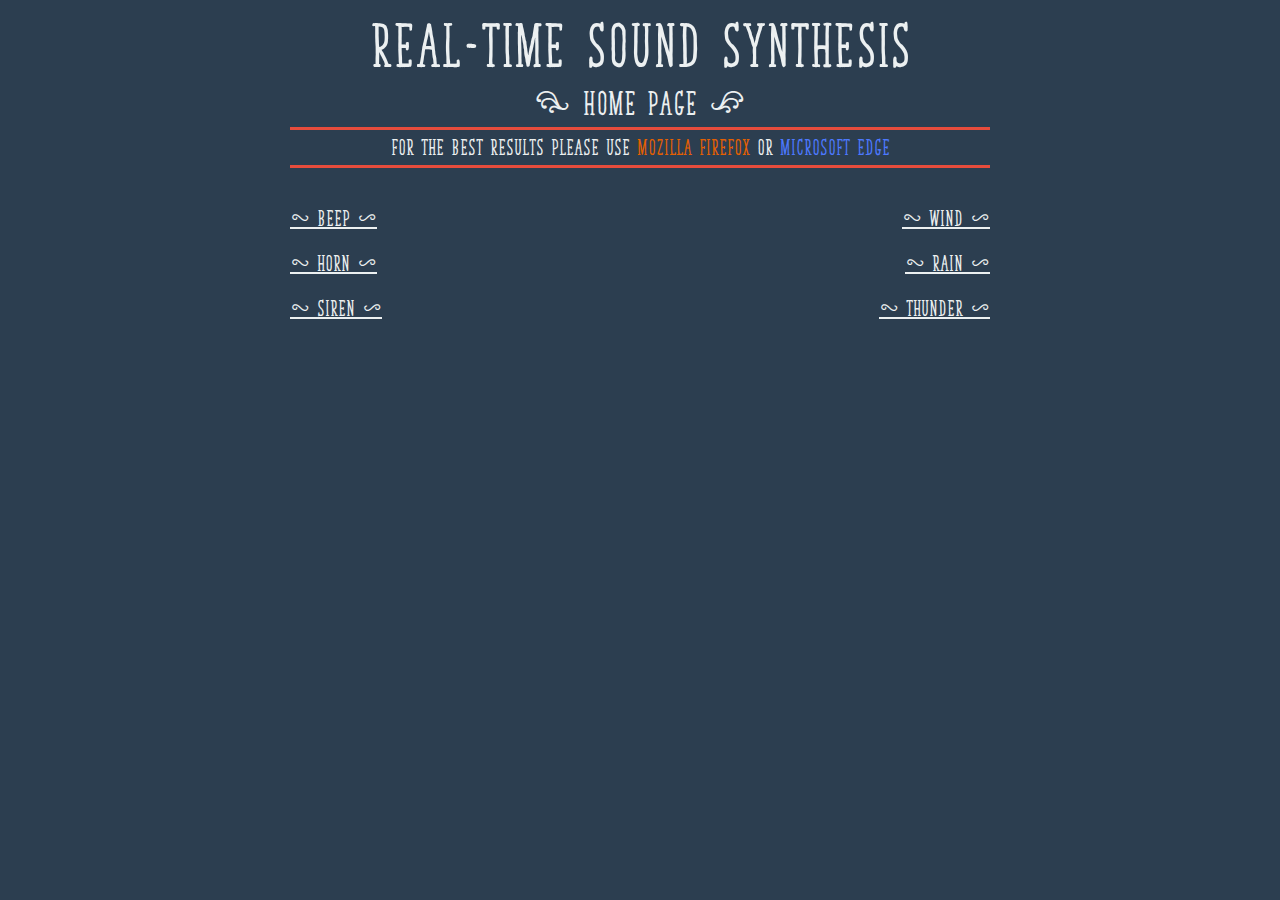
<file: index.html>
<!DOCTYPE html>
<html>
     <head>
        <meta charset="utf-8">
        <title>Real-Time Sound Synthesis</title>
        <meta name="description" content="Creating SFX in real time">
        <link rel="stylesheet" href="style/main.css">
		<script type="text/javascript" src="js/jquery.js"></script>
		<script type="text/javascript" src="js/webpd-latest.js"></script>
    </head>
    <body>
		<div id="Header">
			<h1 id="PageHeader">Real-Time Sound Synthesis</h1>
			<h2 id="SubHeader">[ Home Page ]</h2>
			<div id="headerBorder">
				<p id="headerNote">For the best results please use <span style="color:#e66000">Mozilla Firefox</span> or <span style="color:#4d79ff">Microsoft Edge</span></p>
			</div>
		</div>
		<br>
		<div id="container">
			<div id="elementarySounds">
				<p><a href="Beep_Sounds.html">( Beep )</a></p>
				<p><a href="Horn_Sounds.html">( Horn )</a></p>
				<p><a href="Siren_Sounds.html">( Siren )</a></p>
				<!--<p><a href="">( Vehicle Engine )</a> IN PROGRESS</p>-->
			</div>
			<div id="scenicSounds">
				<p><a href="Wind_Sounds.html">( Wind )</a></p>
				<p><a href="Rain_Sounds.html">( Rain )</a></p>
				<p><a href="Thunder_Sounds.html">( Thunder )</a></p>
			</div>
		</div>
    </body>
</html>
</file>
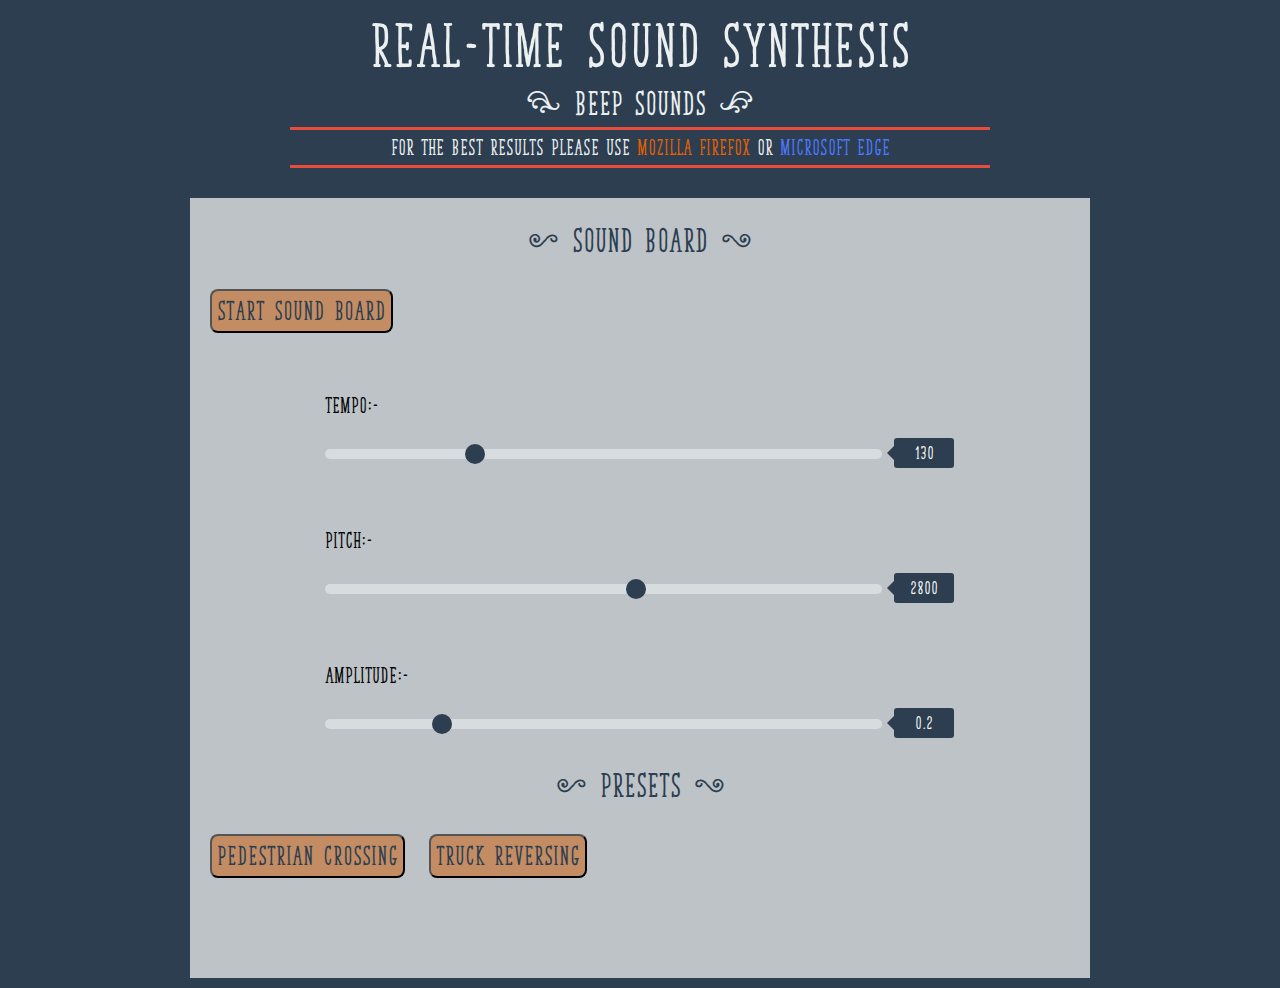
<file: Beep_Sounds.html>
<!DOCTYPE html>
<html>
     <head>
        <meta charset="utf-8">
        <meta http-equiv="X-UA-Compatible" content="IE=edge">
        <title>Real-Time Sound Synthesis</title>
        <meta name="description" content="Creating SFX in real time - Beep Sounds">
        <link rel="stylesheet" href="style/main.css">
		<link rel="stylesheet" href="style/slider.css">
		<script type="text/javascript" src="js/jquery.js"></script>
		<script type="text/javascript" src="js/webpd-latest.js"></script>
		<script type="text/javascript" src="js/pd_functions.js"></script>
    </head>
    <body>
		<div id="Header">
        		<h1 id="PageHeader"><center>Real-Time Sound Synthesis</center></h1>
			<h2 id="SubHeader"><center>[ Beep Sounds ]</center></h2>
			<div id="headerBorder">
				<p id="headerNote">For the best results please use <span style="color:#e66000">Mozilla Firefox</span> or <span style="color:#4d79ff">Microsoft Edge</span></p>
			</div>
		</div>
		<div id="left-panel">
			<h3 id="containerLabel_top">{ Sound Board }</h3>
			<button id="PlayStop" class="button" onClick="Beep_PlayStopPd()">Start Sound Board</button>
			<!--<button id="Reset" class="button" onClick="Beep_Reset()">Reset Sound Board</button>-->
			<div class="range-slider"><!--Tempo-->
				<p>Tempo:- </p>
				<input id="Metro" class="range-slider__range" type="range" value="130" min="0" max="500" oninput="Beep_changeTempo()">
				<span id="tempoText" class="range-slider__value">0</span>
			</div>
			<div class="range-slider"><!--Pitch-->
				<p>Pitch:- </p>
				<input id="Osc" class="range-slider__range" type="range" value="2800" min="0" max="5000" oninput="Beep_changePitch()">
				<span id="pitchText" class="range-slider__value">0</span>
			</div>
			<div class="range-slider"><!--Amplitude-->
				<p>Amplitude:- </p>
				<input id="Amp" class="range-slider__range" type="range" value="0.2" min="0" max="1" step="0.01" oninput="Beep_changeAmp()">
				<span  id="ampText" class="range-slider__value">0</span>
			</div>
			<script src="js/slider_js.js"></script>
			<div id="Presets">
				<h3 id="containerLabel_bottom">{ Presets }</h3>
				<button id="PedCrossing" class="button" onClick="Beep_pedCrossing()">Pedestrian Crossing</button>
				<button id="TruckReverse" class="button" onClick="Beep_truckReverse()">Truck Reversing</button>
			</div>
		</div>
		<!--<div id="right-panel">
			<h3 id="containerLabel">{ Right Panel }</h3>
		</div>-->
    </body>
</html>
</file>
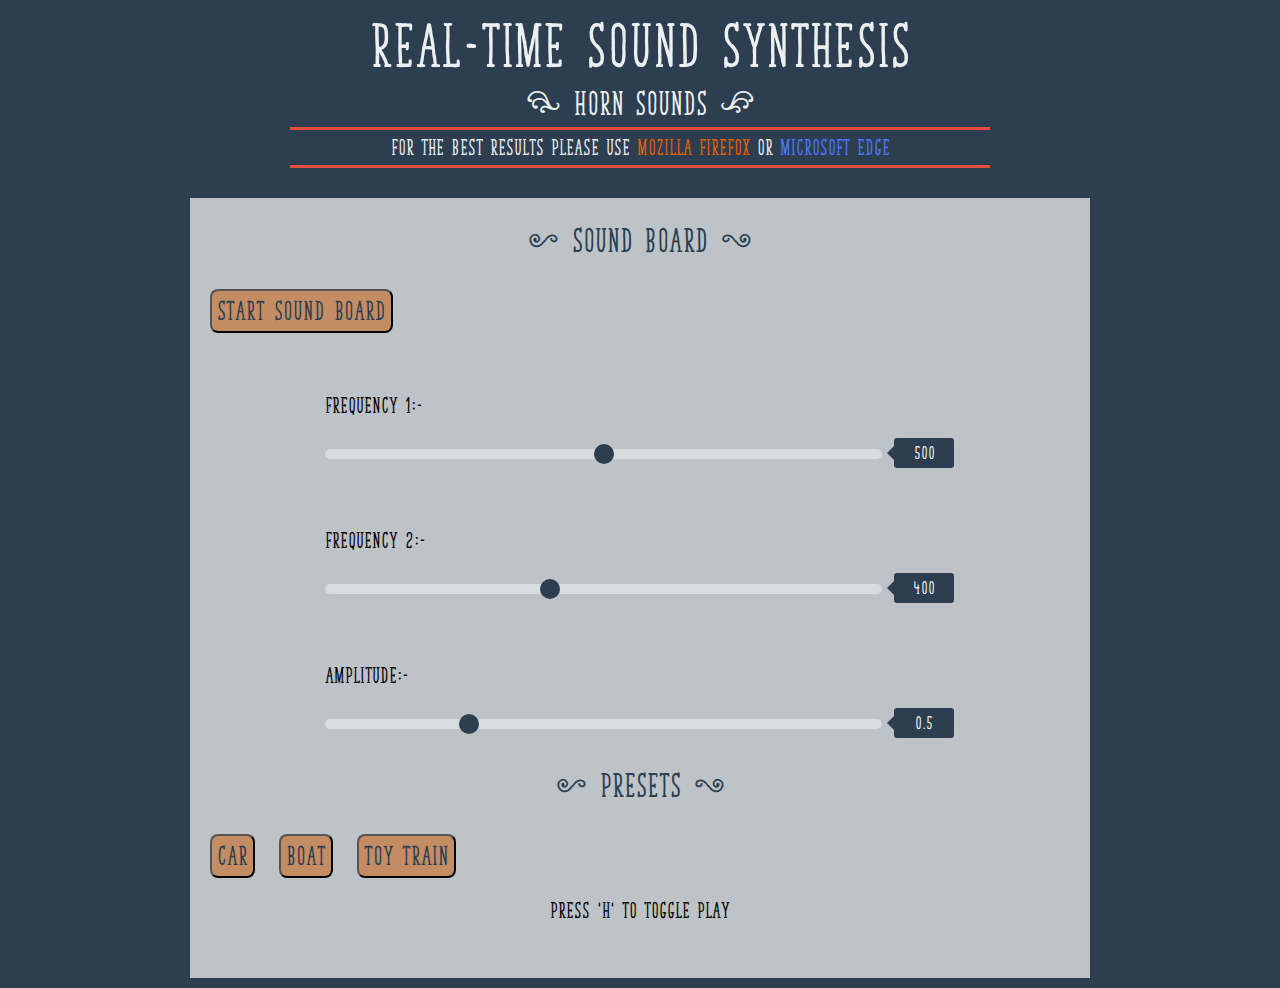
<file: Horn_Sounds.html>
<!DOCTYPE html>
<html>
     <head>
        <meta charset="utf-8">
        <meta http-equiv="X-UA-Compatible" content="IE=edge">
        <title>Real-Time Sound Synthesis</title>
        <meta name="description" content="Creating SFX in real time - Horn Sounds">
        <link rel="stylesheet" href="style/main.css">
		<link rel="stylesheet" href="style/slider.css">
		<script type="text/javascript" src="js/jquery.js"></script>
		<script type="text/javascript" src="js/webpd-latest.js"></script>
		<script type="text/javascript" src="js/pd_functions.js"></script>
    </head>
    <body>
		<div id="Header">
        		<h1 id="PageHeader"><center>Real-Time Sound Synthesis</center></h1>
			<h2 id="SubHeader"><center>[ Horn Sounds ]</center></h2>
			<div id="headerBorder">
				<p id="headerNote">For the best results please use <span style="color:#e66000">Mozilla Firefox</span> or <span style="color:#4d79ff">Microsoft Edge</span></p>
			</div>
		</div>
		<div id="left-panel">
			<h3 id="containerLabel_top">{ Sound Board }</h3>
			<button id="PlayStop" class="button" onClick="Horn_PlayStopPd()">Start Sound Board</button>
			<!--<button id="Reset" class="button" onClick="Horn_Reset()">Reset Sound Board</button>-->
			<div class="range-slider"><!--Frequency 1-->
				<p>Frequency 1:- </p>
				<input id="horn_freq_1" class="range-slider__range" type="range" value="500" min="0" max="1000" oninput="Horn_changeFreq_1()">
				<span id="horn_freqText_1" class="range-slider__value">0</span>
			</div>
			<div class="range-slider"><!--Frequency 2-->
				<p>Frequency 2:- </p>
				<input id="horn_freq_2" class="range-slider__range" type="range" value="400" min="0" max="1000" oninput="Horn_changeFreq_2()">
				<span id="horn_freqText_2" class="range-slider__value">0</span>
			</div>
			<div class="range-slider"><!--Amplitude-->
				<p>Amplitude:- </p>
				<input id="horn_amp" class="range-slider__range" type="range" value="0.5" min="0" max="2" step="0.1" oninput="Horn_changeAmp()">
				<span id="horn_ampText" class="range-slider__value">0</span>
			</div>
			<script src="js/slider_js.js"></script>
			<div id="Presets">
				<h3 id="containerLabel_bottom">{ Presets }</h3>
				<button id="CarHorn" class="button" onClick="Horn_Car()">Car</button>
				<button id="BoatHorn" class="button" onClick="Horn_Boat()">Boat</button>
				<button id="TTrainHorn" class="button" onClick="Horn_TTrain()">Toy Train</button>
			</div>
			<p style="text-align: center">Press 'h' to toggle play</p>
		</div>
		<!--<div id="right-panel">
			<h3 id="containerLabel">{ Right Panel }</h3>
		</div>-->
    </body>
</html>
</file>
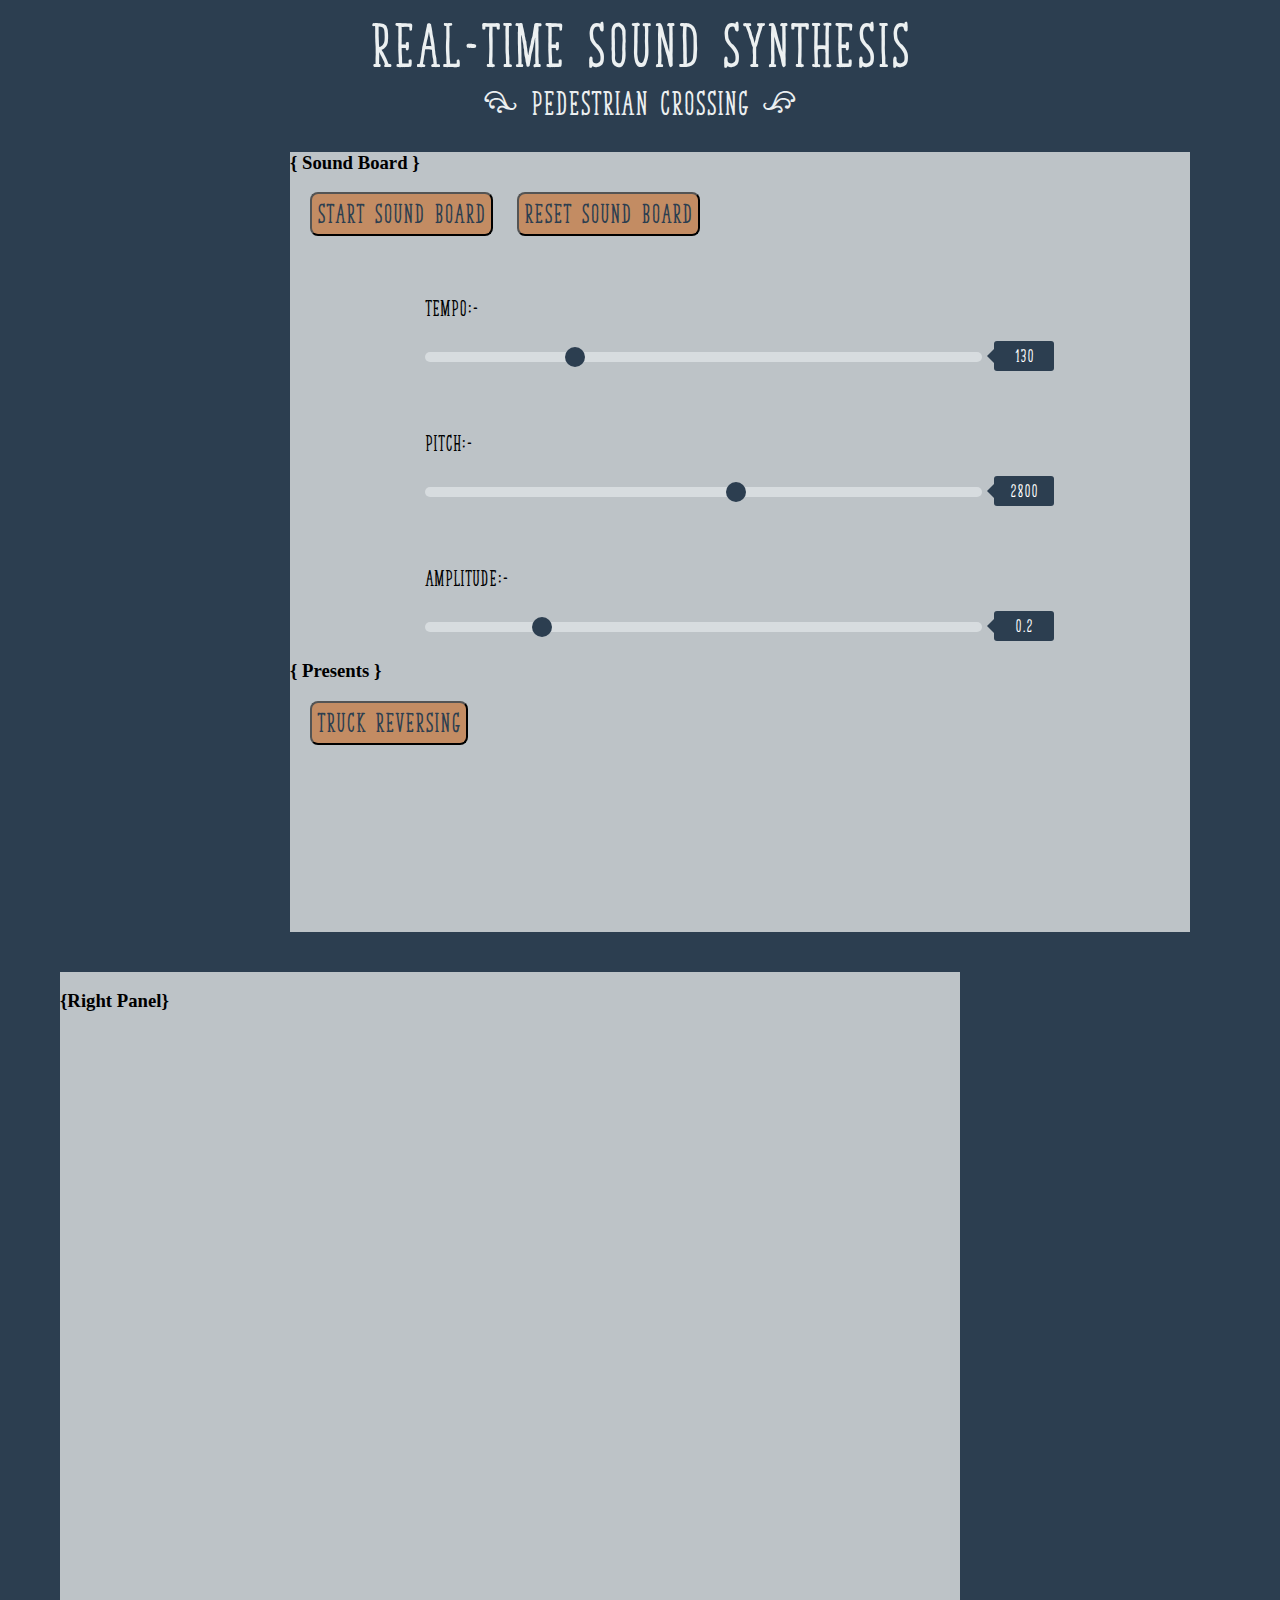
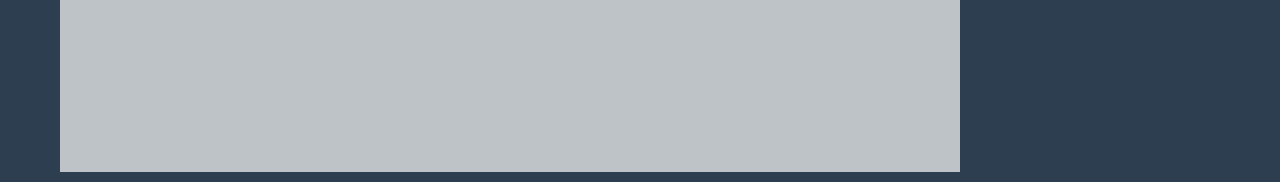
<file: Pedestrian_Crossing.html>
<!DOCTYPE html>
<html>
     <head>
        <meta charset="utf-8">
        <meta http-equiv="X-UA-Compatible" content="IE=edge">
        <title>Real-Time Sound Synthesis</title>
        <meta name="description" content="Creating SFX in real time">
        <link rel="stylesheet" href="style/main.css">
		<link rel="stylesheet" href="style/slider.css">
		<script type="text/javascript" src="js/jquery.js"></script>
		<script type="text/javascript" src="js/webpd-latest.js"></script>
		<script type="text/javascript" src="js/pd_functions.js"></script>
    </head>
    <body>
		<div id="Header">
        <h1 id="PageHeader"><center>Real-Time Sound Synthesis</center></h1>
		<h2 id="SubHeader"><center>[ Pedestrian Crossing ]</center></h2>
		</div>
		<div id="container">
			<div id="left-panel">
				<h3 id="containerLabel">{ Sound Board }</h3>
				<button id="PlayStop" class="button" onClick="Ped_PlayStopPd()">Start Sound Board</button>
				<button id="Reset" class="button" onClick="Ped_Reset()">Reset Sound Board</button>
				<div class="range-slider"><!--Tempo-->
					<p>Tempo:- </p>
					<input id="Metro" class="range-slider__range" type="range" value="130" min="0" max="500" oninput="Ped_changeTempo()">
					<span id="tempoText" class="range-slider__value">0</span>
				</div>
				<div class="range-slider"><!--Pitch-->
					<p>Pitch:- </p>
					<input id="Osc" class="range-slider__range" type="range" value="2800" min="0" max="5000" oninput="Ped_changePitch()">
					<span id="pitchText" class="range-slider__value">0</span>
				</div>
				<div class="range-slider"><!--Amplitude-->
					<p>Amplitude:- </p>
					<input id="Amp" class="range-slider__range" type="range" value="0.2" min="0" max="1" step="0.01" oninput="Ped_changeAmp()">
					<span  id="ampText" class="range-slider__value">0</span>
				</div>
				<script src="js/slider_js.js"></script>
				<div id="Presents">
					<h3 id="containerLabel">{ Presents }</h3>
					<button id="TruckReverse" class="button" onClick="Ped_truckReverse()">Truck Reversing</button>
				</div>
			</div>
			<div id="right-panel">
			<h3 id="containerLabel">{Right Panel}</h3>
			</div>
		</div>
    </body>
</html>
</file>
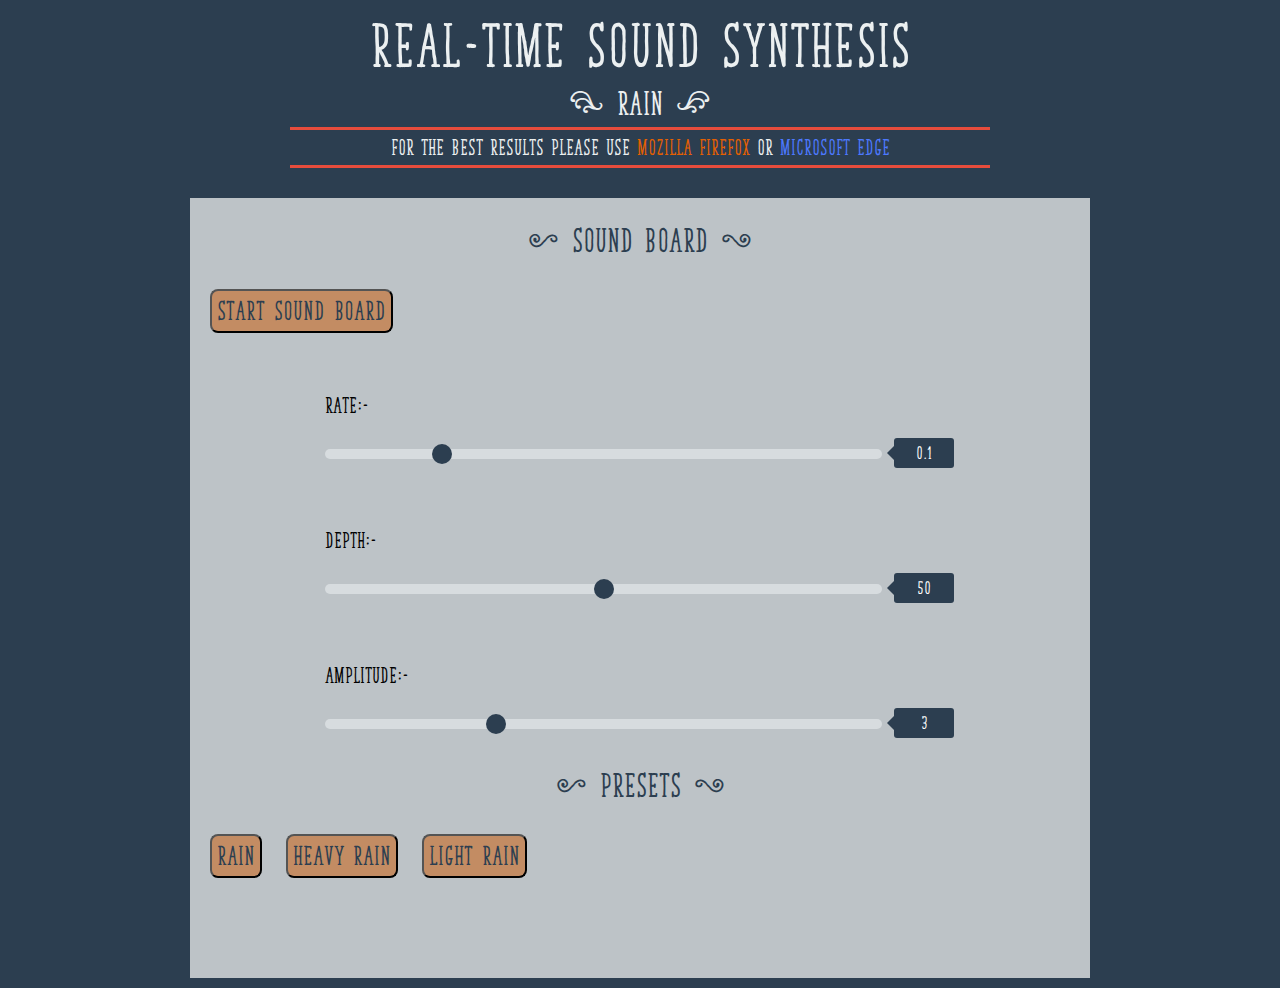
<file: Rain_Sounds.html>
<!DOCTYPE html>
<html>
     <head>
        <meta charset="utf-8">
        <meta http-equiv="X-UA-Compatible" content="IE=edge">
        <title>Real-Time Sound Synthesis</title>
        <meta name="description" content="Creating SFX in real time - Rain Sounds">
        <link rel="stylesheet" href="style/main.css">
		<link rel="stylesheet" href="style/slider.css">
		<script type="text/javascript" src="js/jquery.js"></script>
		<script type="text/javascript" src="js/webpd-latest.js"></script>
		<script type="text/javascript" src="js/pd_functions.js"></script>
    </head>
    <body>
		<div id="Header">
        	<h1 id="PageHeader"><center>Real-Time Sound Synthesis</center></h1>
			<h2 id="SubHeader"><center>[ Rain ]</center></h2>
			<div id="headerBorder">
				<p id="headerNote">For the best results please use <span style="color:#e66000">Mozilla Firefox</span> or <span style="color:#4d79ff">Microsoft Edge</span></p>
			</div>
		</div>
		<div id="left-panel">
			<h3 id="containerLabel_top">{ Sound Board }</h3>
			<button id="PlayStop" class="button" onClick="Rain_PlayStopPd()">Start Sound Board</button>
			<div class="range-slider"><!--Rate-->
				<p>Rate:- </p>
				<input id="rain_rate" class="range-slider__range" type="range" value="0.1" min="0" max="0.5" step="0.01" oninput="Rain_changeRate()()">
				<span id="rainRate_text" class="range-slider__value">0</span>
			</div>
			<div class="range-slider"><!--Depth-->
				<p>Depth:- </p>
				<input id="rain_depth" class="range-slider__range" type="range" value="50" min="0" max="100" step="5" oninput="Rain_changeDepth()">
				<span id="rainDepth_text" class="range-slider__value">0</span>
			</div>
			<div class="range-slider"><!--Amplitude-->
				<p>Amplitude:- </p>
				<input id="rain_amp" class="range-slider__range" type="range" value="3" min="0" max="10" step="1" oninput="Rain_changeAmp()">
				<span id="rainAmp_text" class="range-slider__value">0</span>
			</div>
			<script src="js/slider_js.js"></script>
			<div id="Presets">
				<h3 id="containerLabel_bottom">{ Presets }</h3>
				<button id="HeavyRain" class="button" onClick="Rain_default ()">Rain</button>
				<button id="HeavyRain" class="button" onClick="Rain_heavy()">Heavy Rain</button>
				<button id="LightRain" class="button" onClick="Rain_light()">Light Rain</button>
			</div>
		</div>
		<!--<div id="right-panel">
			<h3 id="containerLabel">{ Right Panel }</h3>
		</div>-->
    </body>
</html>
</file>
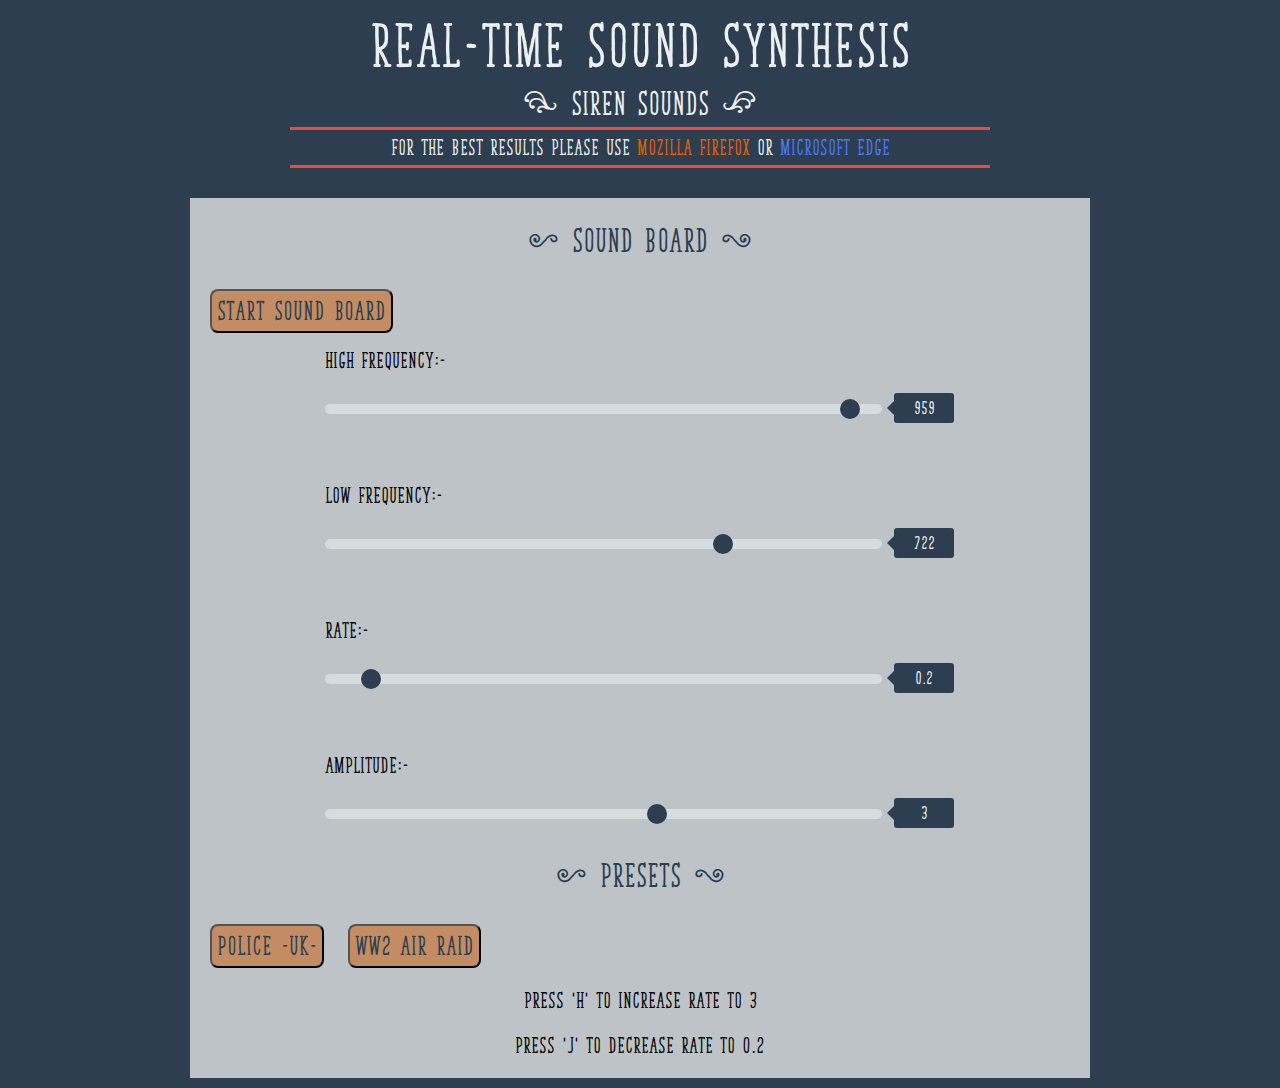
<file: Siren_Sounds.html>
<!DOCTYPE html>
<html>
     <head>
        <meta charset="utf-8">
        <meta http-equiv="X-UA-Compatible" content="IE=edge">
        <title>Real-Time Sound Synthesis</title>
        <meta name="description" content="Creating SFX in real time - Siren Sounds">
        <link rel="stylesheet" href="style/main.css">
		<link rel="stylesheet" href="style/slider.css">
		<script type="text/javascript" src="js/jquery.js"></script>
		<script type="text/javascript" src="js/webpd-latest.js"></script>
		<script type="text/javascript" src="js/pd_functions.js"></script>
    </head>
    <body>
		<div id="Header">
        		<h1 id="PageHeader"><center>Real-Time Sound Synthesis</center></h1>
			<h2 id="SubHeader"><center>[ Siren Sounds ]</center></h2>
			<div id="headerBorder">
				<p id="headerNote">For the best results please use <span style="color:#e66000">Mozilla Firefox</span> or <span style="color:#4d79ff">Microsoft Edge</span></p>
			</div>
		</div>
		<div id="left-panel-siren">
			<h3 id="containerLabel_top">{ Sound Board }</h3>
			<button id="PlayStop" class="button" onClick="Siren_PlayStopPd()">Start Sound Board</button>
			<!--<button id="Reset" class="button" onClick="Siren_Reset()">Reset Sound Board</button>-->
			<div id="siren_slider" class="range-slider"><!--Frequency 1-->
				<p>High Frequency:- </p>
				<input id="siren_freq_1" class="range-slider__range" type="range" value="959" min="0" max="1000" oninput="Siren_changeFreq_1()">
				<span id="siren_freqText_1" class="range-slider__value">0</span>
			</div>
			<div class="range-slider"><!--Frequency 2-->
				<p>Low Frequency:- </p>
				<input id="siren_freq_2" class="range-slider__range" type="range" value="722" min="0" max="1000" oninput="Siren_changeFreq_2()">
				<span id="siren_freqText_2" class="range-slider__value">0</span>
			</div>
			<div class="range-slider"><!--Rate-->
				<p>Rate:- </p>
				<input id="siren_rate" class="range-slider__range" type="range" value="0.2" min="0" max="3" step="0.1" oninput="Siren_changeRate()">
				<span  id="siren_rateText" class="range-slider__value">0</span>
			</div>
			<div class="range-slider"><!--Amplitude-->
				<p>Amplitude:- </p>
				<input id="siren_amp" class="range-slider__range" type="range" value="3" min="0" max="5" step="0.01" oninput="Siren_changeAmp()">
				<span  id="siren_ampText" class="range-slider__value">0</span>
			</div>
			<script src="js/slider_js.js"></script>
			<div id="Presets">
				<h3 id="containerLabel_bottom">{ Presets }</h3>
				<button id="Police_UK" class="button" onClick="Siren_policeUK()">Police -UK-</button>
				<button id="WW2" class="button" onClick="Siren_WW2()">WW2 Air Raid</button>
			</div>
			<p style="text-align: center">Press 'h' to increase rate to 3</p>
			<p style="text-align: center">Press 'j' to decrease rate to 0.2</p>
		</div>
		<!--<div id="right-panel">
			<h3 id="containerLabel">{ Right Panel }</h3>
		</div>-->
    </body>
</html>
</file>
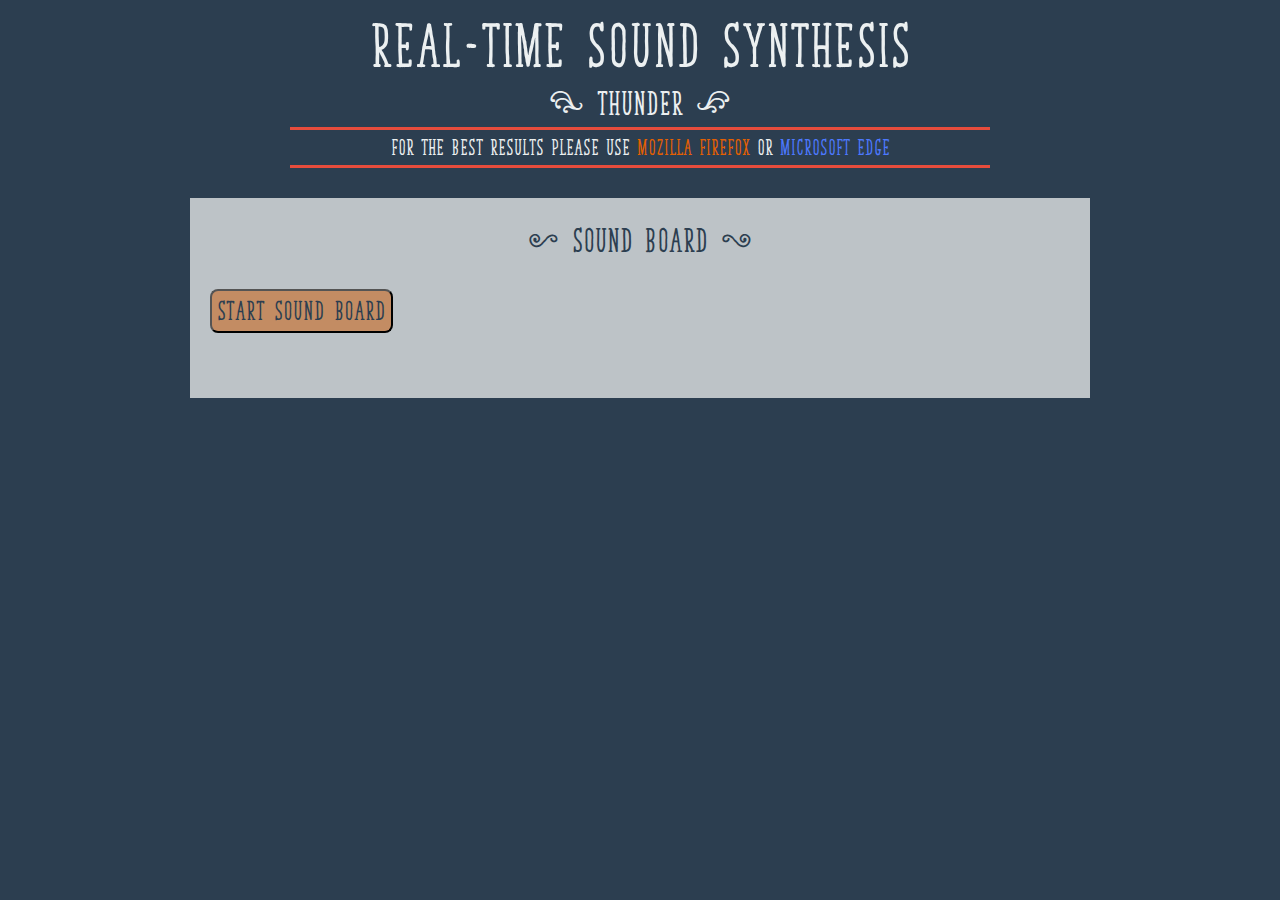
<file: Thunder_Sounds.html>
<!DOCTYPE html>
<html>
     <head>
        <meta charset="utf-8">
        <meta http-equiv="X-UA-Compatible" content="IE=edge">
        <title>Real-Time Sound Synthesis</title>
        <meta name="description" content="Creating SFX in real time - Thunder Sounds">
        <link rel="stylesheet" href="style/main.css">
		<link rel="stylesheet" href="style/slider.css">
		<script type="text/javascript" src="js/jquery.js"></script>
		<script type="text/javascript" src="js/webpd-latest.js"></script>
		<script type="text/javascript" src="js/pd_functions.js"></script>
    </head>
    <body>
		<div id="Header">
        	<h1 id="PageHeader"><center>Real-Time Sound Synthesis</center></h1>
			<h2 id="SubHeader"><center>[ Thunder ]</center></h2>
			<div id="headerBorder">
				<p id="headerNote">For the best results please use <span style="color:#e66000">Mozilla Firefox</span> or <span style="color:#4d79ff">Microsoft Edge</span></p>
			</div>
		</div>
		<div id="left-panel-thunder">
			<h3 id="containerLabel_top">{ Sound Board }</h3>
			<button id="PlayStop" class="button" onClick="Thunder_PlayStopPd()">Start Sound Board</button>
		</div>
		<!--<div id="right-panel">
			<h3 id="containerLabel">{ Right Panel }</h3>
		</div>-->
    </body>
</html>
</file>
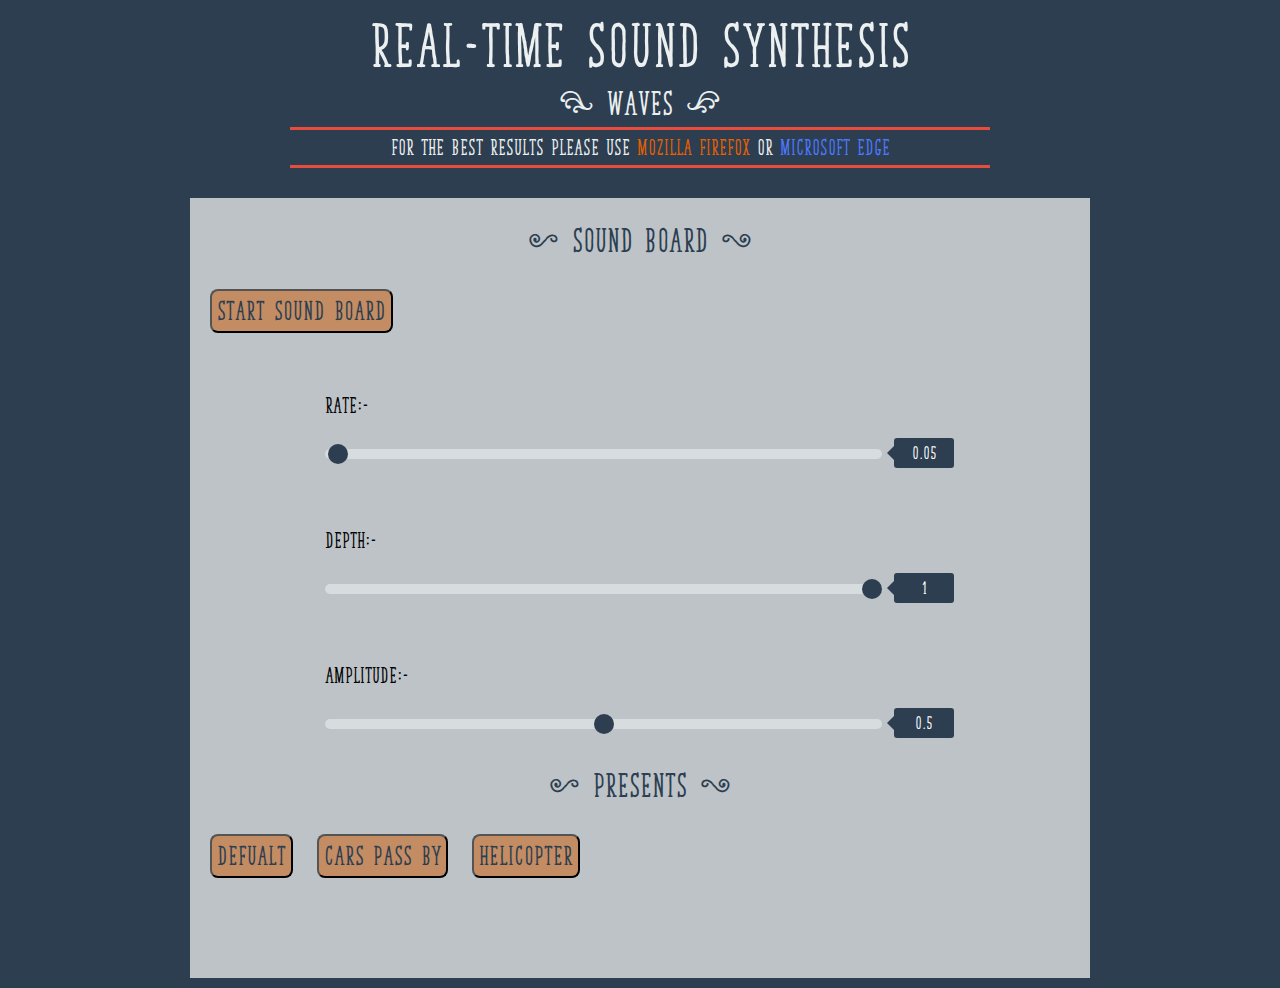
<file: Waves_Sounds.html>
<!DOCTYPE html>
<html>
     <head>
        <meta charset="utf-8">
        <meta http-equiv="X-UA-Compatible" content="IE=edge">
        <title>Real-Time Sound Synthesis</title>
        <meta name="description" content="Creating SFX in real time - Beep Sounds">
        <link rel="stylesheet" href="style/main.css">
		<link rel="stylesheet" href="style/slider.css">
		<script type="text/javascript" src="js/jquery.js"></script>
		<script type="text/javascript" src="js/webpd-latest.js"></script>
		<script type="text/javascript" src="js/pd_functions.js"></script>
    </head>
    <body>
		<div id="Header">
        	<h1 id="PageHeader"><center>Real-Time Sound Synthesis</center></h1>
			<h2 id="SubHeader"><center>[ Waves ]</center></h2>
			<div id="headerBorder">
				<p id="headerNote">For the best results please use <span style="color:#e66000">Mozilla Firefox</span> or <span style="color:#4d79ff">Microsoft Edge</span></p>
			</div>
		</div>
		<div id="left-panel">
			<h3 id="containerLabel_top">{ Sound Board }</h3>
			<button id="PlayStop" class="button" onClick="Waves_PlayStopPd()">Start Sound Board</button>
			<div class="range-slider"><!--Rate-->
				<p>Rate:- </p>
				<input id="waves_rate" class="range-slider__range" type="range" value="0.05" min="0" max="10" step="0.05" oninput="Waves_changeRate()">
				<span id="wavesRate_text" class="range-slider__value">0</span>
			</div>
			<div class="range-slider"><!--Depth-->
				<p>Depth:- </p>
				<input id="waves_depth" class="range-slider__range" type="range" value="1" min="0" max="1" step="0.1" oninput="Waves_changeDepth()">
				<span id="wavesDepth_text" class="range-slider__value">0</span>
			</div>
			<div class="range-slider"><!--Amplitude-->
				<p>Amplitude:- </p>
				<input id="waves_amp" class="range-slider__range" type="range" value="0.5" min="0" max="1" step="0.1" oninput="Waves_changeAmp()">
				<span id="wavesAmp_text" class="range-slider__value">0</span>
			</div>
			<script src="js/slider_js.js"></script>
			<div id="Presets">
				<h3 id="containerLabel_bottom">{ Presents }</h3>
				<button id="WavesDefualt" class="button" onClick="Waves_defualt()">Defualt</button>
				<button id="CarsPassBy" class="button" onClick="Waves_carsPass()">Cars Pass By</button>
				<button id="Helicopter" class="button" onClick="Waves_Heli()">Helicopter</button>
			</div>	  
		</div>
      
    </body>
</html>
</file>
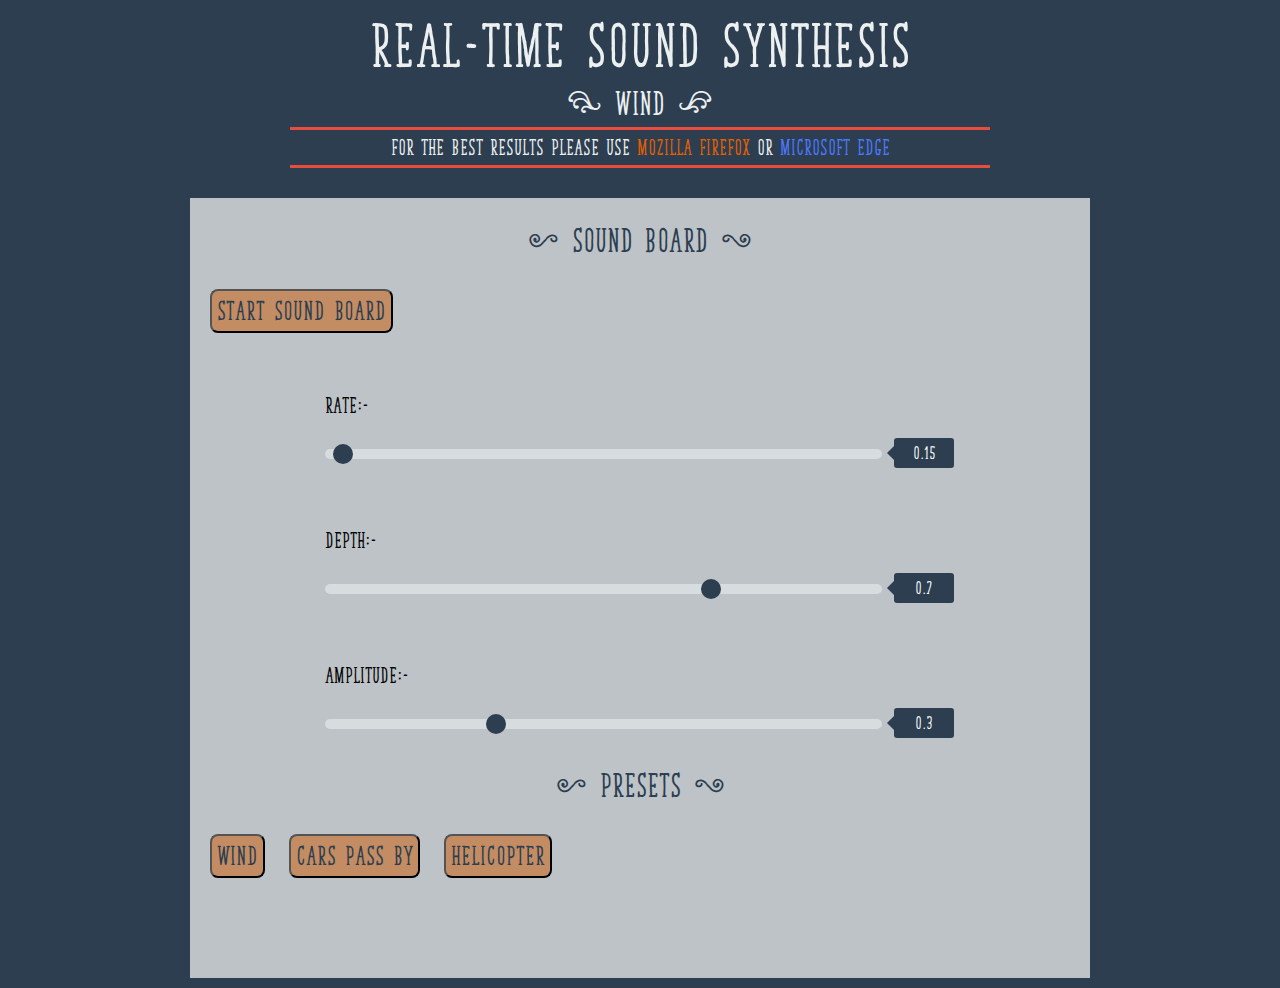
<file: Wind_Sounds.html>
<!DOCTYPE html>
<html>
     <head>
        <meta charset="utf-8">
        <meta http-equiv="X-UA-Compatible" content="IE=edge">
        <title>Real-Time Sound Synthesis</title>
        <meta name="description" content="Creating SFX in real time - Wind Sounds">
        <link rel="stylesheet" href="style/main.css">
		<link rel="stylesheet" href="style/slider.css">
		<script type="text/javascript" src="js/jquery.js"></script>
		<script type="text/javascript" src="js/webpd-latest.js"></script>
		<script type="text/javascript" src="js/pd_functions.js"></script>
    </head>
    <body>
		<div id="Header">
        	<h1 id="PageHeader"><center>Real-Time Sound Synthesis</center></h1>
			<h2 id="SubHeader"><center>[ Wind ]</center></h2>
			<div id="headerBorder">
				<p id="headerNote">For the best results please use <span style="color:#e66000">Mozilla Firefox</span> or <span style="color:#4d79ff">Microsoft Edge</span></p>
			</div>
		</div>
		<div id="left-panel">
			<h3 id="containerLabel_top">{ Sound Board }</h3>
			<button id="PlayStop" class="button" onClick="Wind_PlayStopPd()">Start Sound Board</button>
			<div class="range-slider"><!--Rate-->
				<p>Rate:- </p>
				<input id="wind_rate" class="range-slider__range" type="range" value="0.15" min="0" max="10" step="0.05" oninput="Wind_changeRate()">
				<span id="windRate_text" class="range-slider__value">0</span>
			</div>
			<div class="range-slider"><!--Depth-->
				<p>Depth:- </p>
				<input id="wind_depth" class="range-slider__range" type="range" value="0.7" min="0" max="1" step="0.1" oninput="Wind_changeDepth()">
				<span id="windDepth_text" class="range-slider__value">0</span>
			</div>
			<div class="range-slider"><!--Amplitude-->
				<p>Amplitude:- </p>
				<input id="wind_amp" class="range-slider__range" type="range" value="0.3" min="0" max="1" step="0.01" oninput="Wind_changeAmp()">
				<span id="windAmp_text" class="range-slider__value">0</span>
			</div>
			<script src="js/slider_js.js"></script>
			<div id="Presets">
				<h3 id="containerLabel_bottom">{ Presets }</h3>
				<button id="Wind" class="button" onClick="Wind_defualt()">Wind</button>
				<button id="CarsPassBy" class="button" onClick="Wind_carsPass()">Cars Pass By</button>
				<button id="Helicopter" class="button" onClick="Wind_Heli()">Helicopter</button>
			</div>	  
		</div>
      
    </body>
</html>
</file>
<file: style/main.css>
@font-face{
	font-family: Tasty_Birds;
	src: url('../style/Tasty_Birds.otf');
}

@font-face{
	font-family: Tasty_Birds_Bold;
	src: url('../style/Tasty_Birds_Bold.otf');
}

body{
	background-color: #2c3e50; /*Midnight Blue*/
}

p{
	font-family: Tasty_Birds_Bold;
	font-size: 20px;
}
/*Links*/
a:link{
	color: #ecf0f1; /*Clouds*/
}
a:hover{
	color: #c38c63; /*Metalic Copper*/
}
a:visited{
	color: #ecf0f1; /*Clouds*/
}
a:visited:hover{
	color: #c38c63; /*Metalic Copper*/
}

/*Headers*/
#Header{
	margin-top: -25px;
}
#PageHeader{
	font-family: 'Tasty_Birds_Bold';
	color: #ecf0f1; /*Clouds*/
	font-size: 55px;
	text-align: center;
}

#SubHeader{
	font-family: 'Tasty_Birds_Bold';
	color: #ecf0f1; /*Clouds*/
	font-size: 30px;
	margin-top: -30px;
	text-align: center;
	
}
#headerNote{
	color: #ecf0f1; /*Clouds*/
	margin-top: 5px;
	margin-bottom: 5px;
	text-align: center;
}
#headerBorder{
	width: 700px;
	border-style: solid;
	border-color: #e74c3c; /*Alizarin*/
	border-left: none;
	border-right: none;
	margin-top: -20px;
	margin-left: auto;
	margin-right: auto;
}

#containerLabel_top{
	font-family: 'Tasty_Birds_Bold';
	color: #2c3e50; /*Midnight Blue*/
	font-size: 30px;
	padding-top: 25px;
	text-align: center;	
}

#containerLabel_bottom{
	font-family: 'Tasty_Birds_Bold';
	color: #2c3e50; /*Midnight Blue*/
	font-size: 30px;
	text-align: center;
	
}
/*div - Left and Right Panels*/
#container{
	margin: 0 auto;
	height: 300px;
	width: 700px;
}
#elementarySounds{
	float: left;
}
#scenicSounds{
	float: right;
	text-align: right;
}
#left-panel{
	background-color: #bdc3c7; /*Concrete*/
	width: 900px;
	height: 780px;
	margin-top: 30px;
	margin-bottom: 10px;
	margin-left: auto;
	margin-right: auto;
}
#left-panel-siren{
	background-color: #bdc3c7; /*Concrete*/
	width: 900px;
	height: 880px;
	margin-top: 30px;
	margin-bottom: 10px;
	margin-left: auto;
	margin-right: auto;
}
#left-panel-thunder{
	background-color: #bdc3c7; /*Concrete*/
	width: 900px;
	height: 200px;
	margin-top: 30px;
	margin-bottom: 10px;
	margin-left: auto;
	margin-right: auto;
}
#right-panel{
	background-color: #bdc3c7; /*Concrete*/
	width: 900px;
	height: 800px;
	margin-right: 30px;
	margin-top: 30px;
	margin-bottom: 10px;
	float: right;
}
#siren_slider{
	margin-top: -5px;
}

/*Buttons*/
.button{
	font-family: Tasty_Birds_Bold;
	background-color: #c38c63; /*Metalic Copper*/
	color: #2c3e50;
	font-size: 24px;
	padding: 5px;
	border-radius: 8px;
	margin-left: 20px;
}
.button:hover{
	cursor: pointer;
}
</file>
<file: style/slider.css>
*, *:before, *:after {
  box-sizing: border-box;
}

.range-slider {
  margin: 60px 0 0 15%;
}

.range-slider {
  width: 70%;
}

.range-slider__range {
  -webkit-appearance: none;
  width: calc(100% - (73px));
  height: 10px;
  border-radius: 5px;
  background: #d7dcdf;
  outline: none;
  padding: 0;
  margin: 0;
}
.range-slider__range::-webkit-slider-thumb {
  -webkit-appearance: none;
          appearance: none;
  width: 20px;
  height: 20px;
  border-radius: 50%;
  background: #2c3e50;
  cursor: pointer;
  -webkit-transition: background .15s ease-in-out;
  transition: background .15s ease-in-out;
}
.range-slider__range::-webkit-slider-thumb:hover {
  background: #c38c63;
}
.range-slider__range:active::-webkit-slider-thumb {
  background: #c38c63;
}
.range-slider__range::-moz-range-thumb {
  width: 20px;
  height: 20px;
  border: 0;
  border-radius: 50%;
  background: #2c3e50;
  cursor: pointer;
  -webkit-transition: background .15s ease-in-out;
  transition: background .15s ease-in-out;
}
.range-slider__range::-moz-range-thumb:hover {
  background: #c38c63;
}
.range-slider__range:active::-moz-range-thumb {
  background: #c38c63;
}

.range-slider__value {
  font-family: 'Tasty_Birds_Bold';
  display: inline-block;
  position: relative;
  width: 60px;
  color: #fff;
  line-height: 20px;
  text-align: center;
  border-radius: 3px;
  background: #2c3e50;
  padding: 5px 10px;
  margin-left: 8px;
}
.range-slider__value:after {
  position: absolute;
  top: 8px;
  left: -7px;
  width: 0;
  height: 0;
  border-top: 7px solid transparent;
  border-right: 7px solid #2c3e50;
  border-bottom: 7px solid transparent;
  content: '';
}

::-moz-range-track {
  background: #d7dcdf;
  border: 0;
}

input::-moz-focus-inner,
input::-moz-focus-outer {
  border: 0;
}
</file>
